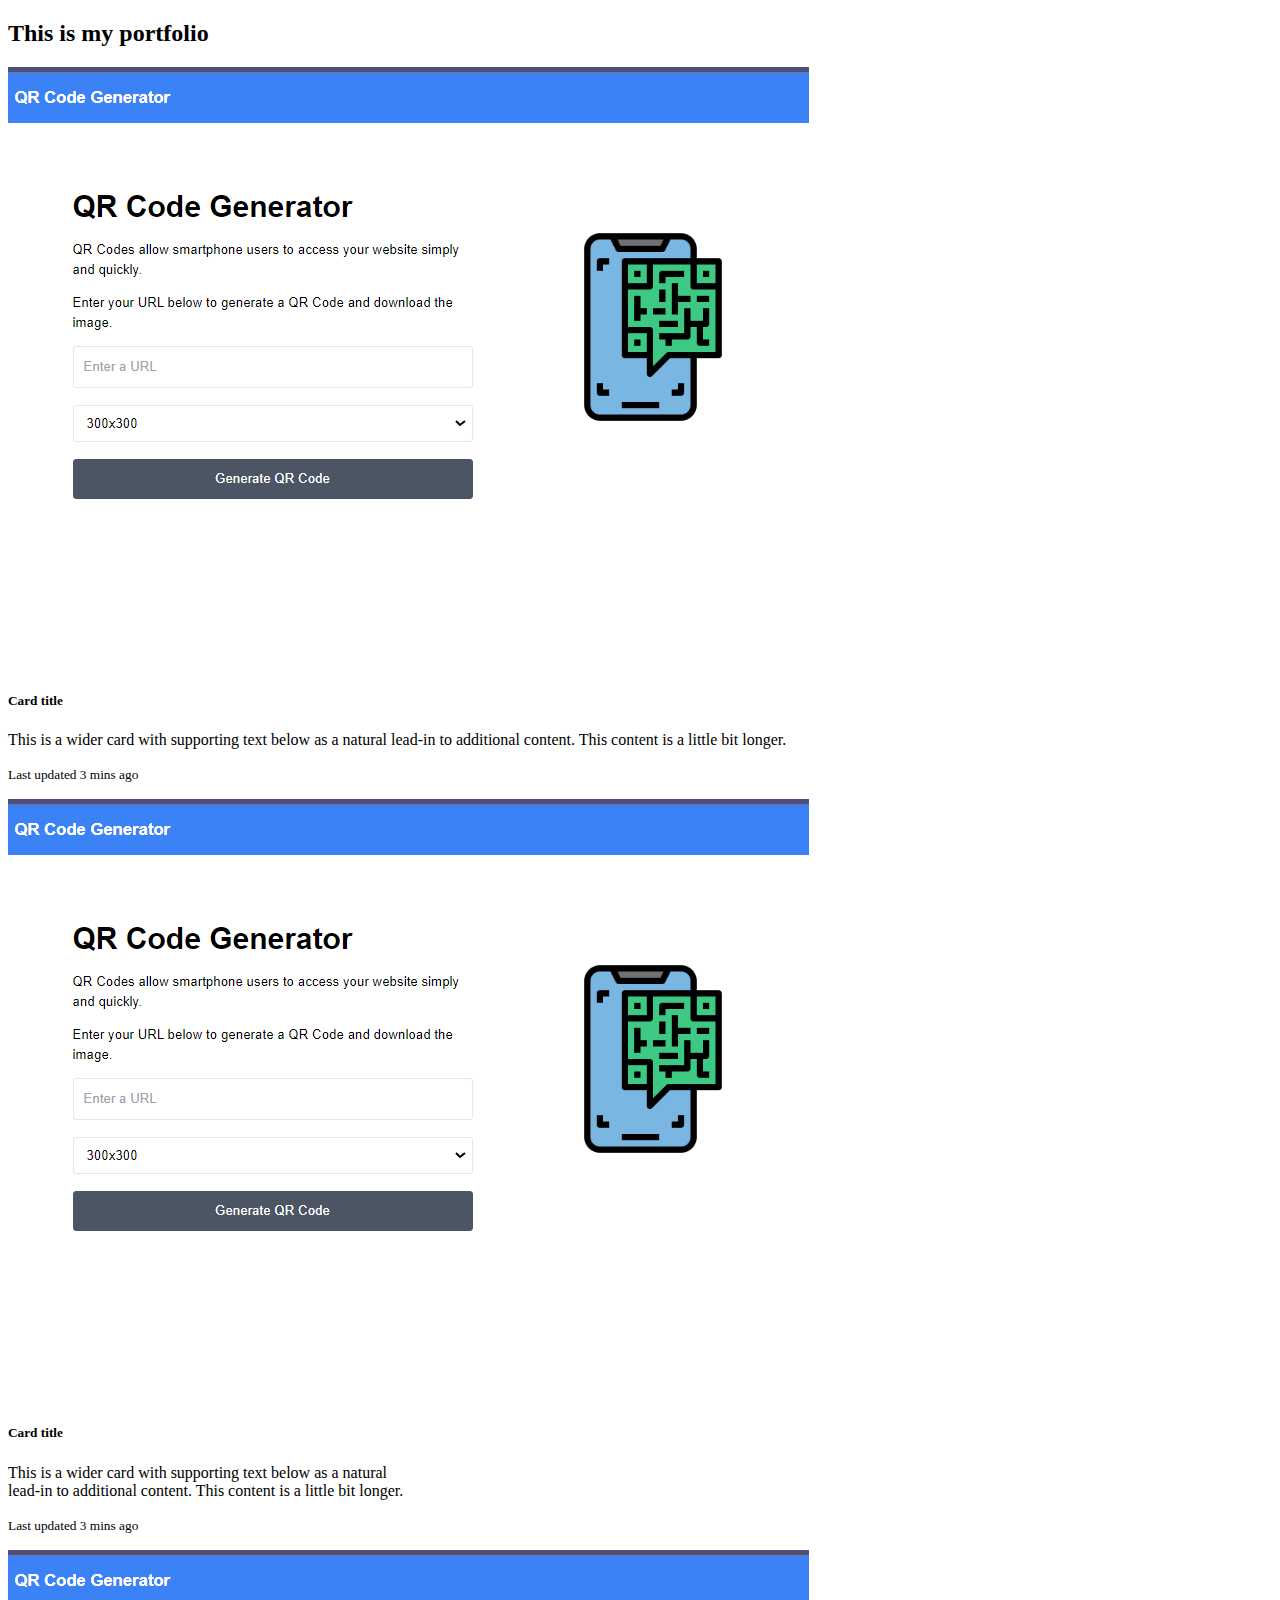
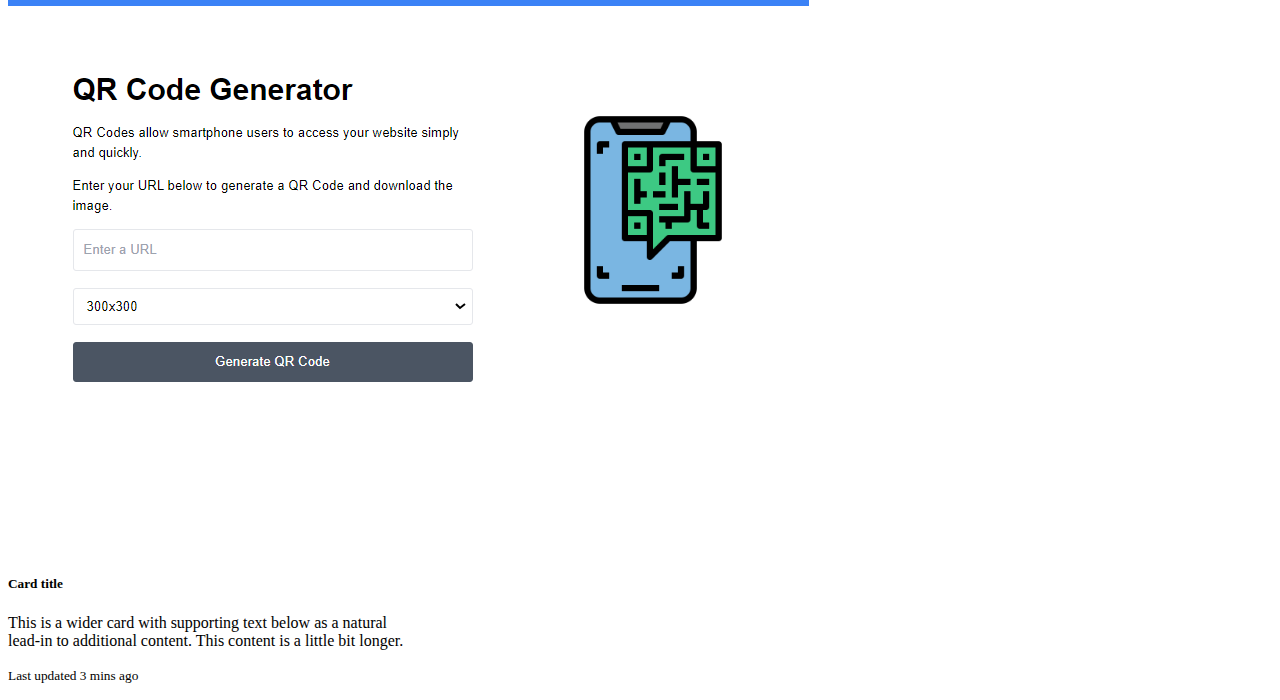
<file: newPortfolio.html>
<!DOCTYPE html>
<html lang="en">
<head>
    <meta charset="UTF-8">
    <meta name="viewport" content="width=device-width, initial-scale=1.0">
    <title>NewPortfolio</title>
    <link href="https://cdn.jsdelivr.net/npm/bootstrap@5.0.2/dist/css/bootstrap.min.css" rel="stylesheet" integrity="sha384-EVSTQN3/azprG1Anm3QDgpJLIm9Nao0Yz1ztcQTwFspd3yD65VohhpuuCOmLASjC" crossorigin="anonymous">



    <style>
        .card {
            max-width: 400px;
        }
    </style>


</head>
<body>


    <h2>This is my portfolio</h2>

    <div class="portfolio-grid"
    <div class="card ">
        <img src="portfolio/assets/img/portfolio/qrcode-portfolio.png" class="card-img-top" alt="...">
        <div class="card-body">
          <h5 class="card-title">Card title</h5>
          <p class="card-text">This is a wider card with supporting text below as a natural lead-in to additional content. This content is a little bit longer.</p>
          <p class="card-text"><small class="text-muted">Last updated 3 mins ago</small></p>
        </div>
      </div>


      <div class="card ">
        <img src="portfolio/assets/img/portfolio/qrcode-portfolio.png" class="card-img-top" alt="...">
        <div class="card-body">
          <h5 class="card-title">Card title</h5>
          <p class="card-text">This is a wider card with supporting text below as a natural lead-in to additional content. This content is a little bit longer.</p>
          <p class="card-text"><small class="text-muted">Last updated 3 mins ago</small></p>
        </div>
      </div>


      <div class="card ">
        <img src="portfolio/assets/img/portfolio/qrcode-portfolio.png" class="card-img-top" alt="...">
        <div class="card-body">
          <h5 class="card-title">Card title</h5>
          <p class="card-text">This is a wider card with supporting text below as a natural lead-in to additional content. This content is a little bit longer.</p>
          <p class="card-text"><small class="text-muted">Last updated 3 mins ago</small></p>
        </div>
      </div>
    
    
    


      <script src="https://cdn.jsdelivr.net/npm/@popperjs/core@2.9.2/dist/umd/popper.min.js" integrity="sha384-IQsoLXl5PILFhosVNubq5LC7Qb9DXgDA9i+tQ8Zj3iwWAwPtgFTxbJ8NT4GN1R8p" crossorigin="anonymous"></script>
<script src="https://cdn.jsdelivr.net/npm/bootstrap@5.0.2/dist/js/bootstrap.min.js" integrity="sha384-cVKIPhGWiC2Al4u+LWgxfKTRIcfu0JTxR+EQDz/bgldoEyl4H0zUF0QKbrJ0EcQF" crossorigin="anonymous"></script>
</body>
</html>
</file>
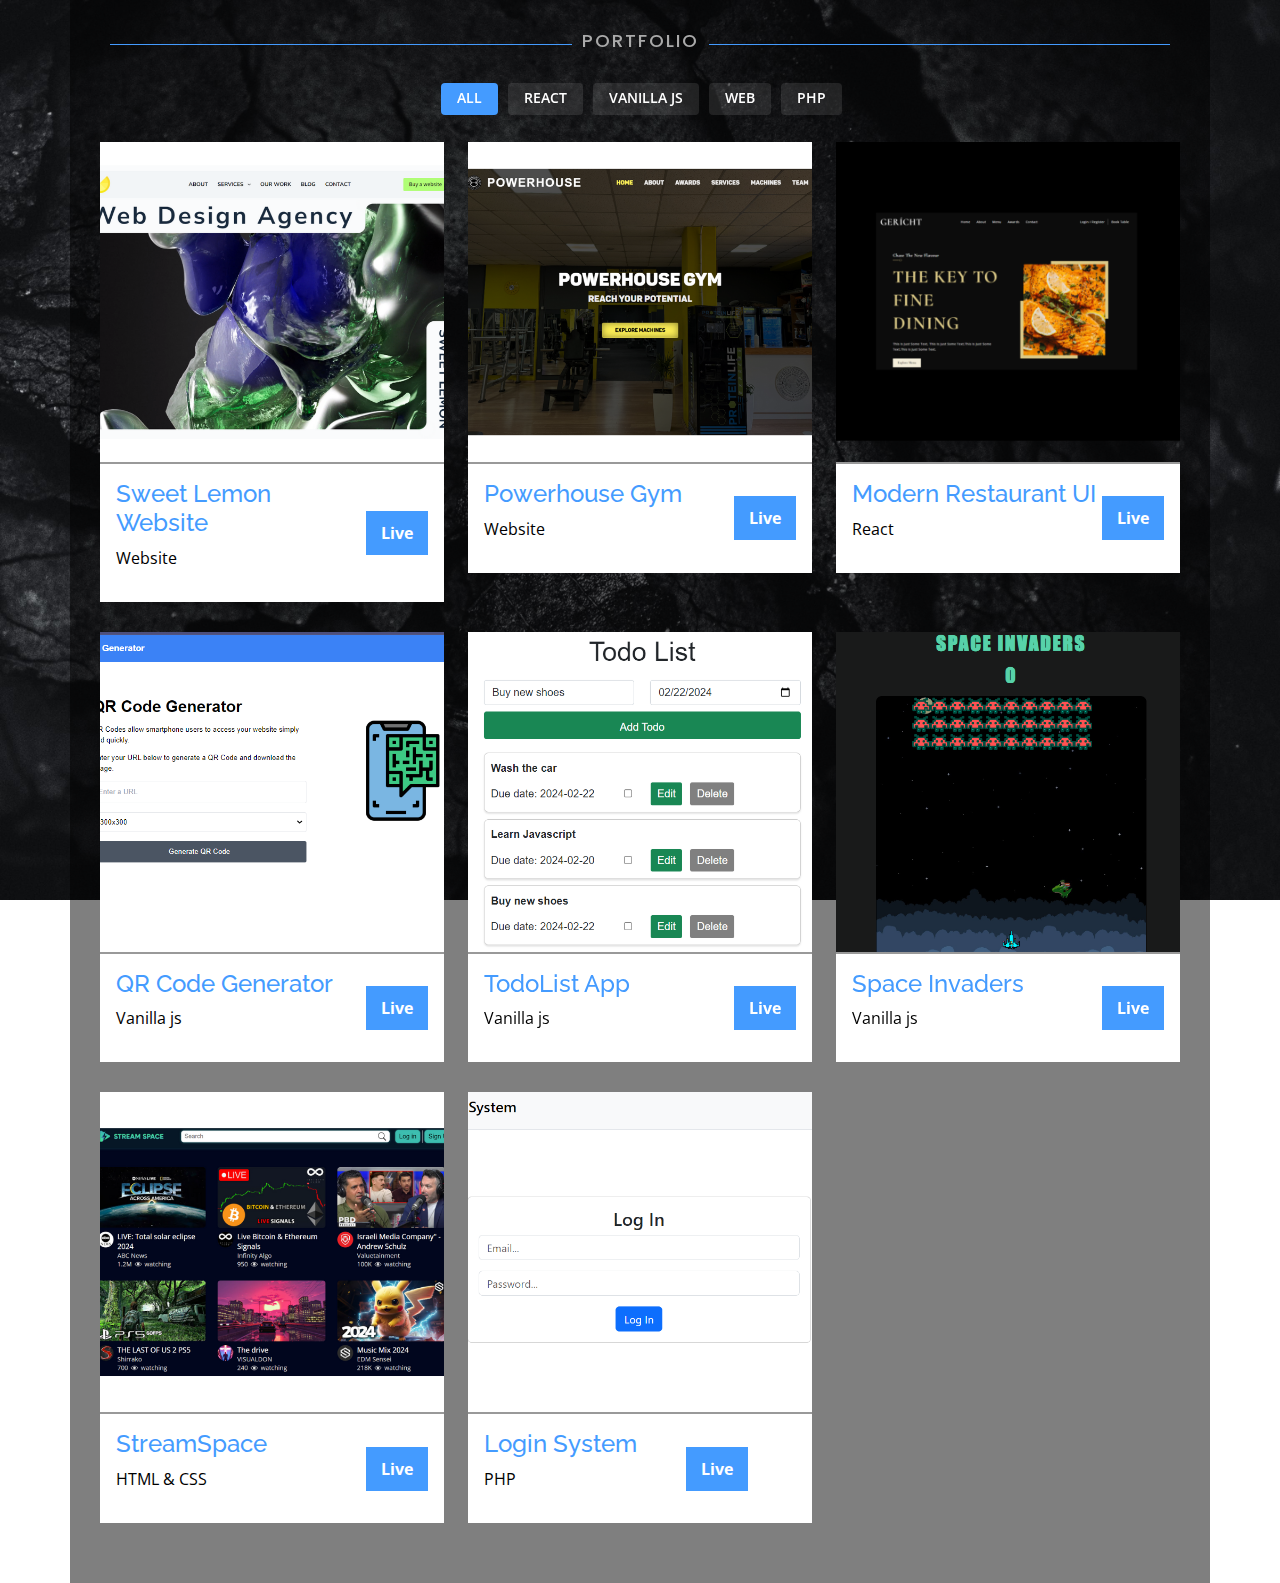
<file: portfolio.html>
<!DOCTYPE html>
<html lang="en">

<head>
  <meta charset="utf-8">
  <meta content="width=device-width, initial-scale=1.0" name="viewport">

  <title>Portfolio</title>
  <meta content="" name="description">
  <meta content="" name="keywords">

  <!-- Favicons -->
  <!--
  <link href="portfolio/assets/img/favicon.png" rel="icon">
  <link href="portfolio/assets/img/apple-touch-icon.png" rel="apple-touch-icon">
  -->
  <!-- Google Fonts -->
  <link href="https://fonts.googleapis.com/css?family=Open+Sans:300,300i,400,400i,600,600i,700,700i|Raleway:300,300i,400,400i,500,500i,600,600i,700,700i|Poppins:300,300i,400,400i,500,500i,600,600i,700,700i" rel="stylesheet">

  <!-- Vendor CSS Files -->
  <link href="portfolio/assets/vendor/bootstrap/css/bootstrap.min.css" rel="stylesheet">
  <link href="portfolio/assets/vendor/bootstrap-icons/bootstrap-icons.css" rel="stylesheet">
  <link href="portfolio/assets/vendor/boxicons/css/boxicons.min.css" rel="stylesheet">
  <link href="portfolio/assets/vendor/glightbox/css/glightbox.min.css" rel="stylesheet">
  <link href="portfolio/assets/vendor/remixicon/remixicon.css" rel="stylesheet">
  <link href="portfolio/assets/vendor/swiper/swiper-bundle.min.css" rel="stylesheet">

  <!-- Template Main CSS File -->
  <link href="portfolio/assets/css/style.css" rel="stylesheet">
</head>

<body>


  <!-- ======= Portfolio Section ======= -->
  <section id="portfolio" class="portfolio">
    <div class="container">

      <div class="section-title">
        <h2>Portfolio</h2>
      </div>

      <div class="row">
        <div class="col-lg-12 d-flex justify-content-center">
          <ul id="portfolio-flters">
            <li data-filter="*" class="filter-active">All</li>
            <li data-filter=".filter-react">React</li>
            <li data-filter=".filter-js">Vanilla js</li>
            <li data-filter=".filter-web">Web</li>
            <li data-filter=".filter-php">PHP</li>
          </ul>
        </div>
      </div>

      <div class="row portfolio-container">


           
      <!--Portfolio Item-->
      <div class="col-lg-4 col-md-6 portfolio-item filter-web">
        <img src="portfolio/assets/img/portfolio/sweetlemon.png" class="img-fluid" alt="">
        <div class="portfolio-info">
          <div class="info">
            <h4>Sweet Lemon Website</h4>
            <p>Website</p>
          </div>
          <div class="portfolio-links">
            <a href="https://sweetlemon.pro" target="_blank">
              <button class="demo-button">
                Live
              </button>
            </a>
          </div>
        </div>
    </div><!--End Portfolio Item-->


     <!--Portfolio Item-->
     <div class="col-lg-4 col-md-6 portfolio-item filter-web">
      <img src="portfolio/assets/img/portfolio/powerhouse.al.png" class="img-fluid" alt="">
      <div class="portfolio-info">
        <div class="info">
          <h4>Powerhouse Gym</h4>
          <p>Website</p>
        </div>
        <div class="portfolio-links">
          <a href="https://powerhouse.al" target="_blank">
            <button class="demo-button">
              Live
            </button>
          </a>
        </div>
      </div>
  </div><!--End Portfolio Item-->


           <!--Portfolio Item-->
           <div class="col-lg-4 col-md-6 portfolio-item filter-react">
            <img src="portfolio/assets/img/portfolio/gericht.png" class="img-fluid" alt="">
            <div class="portfolio-info">
              <div class="info">
                <h4>Modern Restaurant UI</h4>
                <p>React</p>
              </div>
              <div class="portfolio-links">
                <a href="https://sabian2224.github.io/rest-template/" target="_blank">
                  <button class="demo-button">
                    Live
                  </button>
                </a>
              </div>
            </div>
        </div><!--End Portfolio Item-->


        <!--Portfolio Item-->
        <div class="col-lg-4 col-md-6 portfolio-item filter-js">
            <img src="portfolio/assets/img/portfolio/qrcode-portfolio.png" class="img-fluid" alt="">
            <div class="portfolio-info">
              <div class="info">
                <h4>QR Code Generator</h4>
                <p>Vanilla js</p>
              </div>
              <div class="portfolio-links">
                <a href="https://sabian2224.github.io/qrcode/" target="_blank">
                  <button class="demo-button">
                    Live
                  </button>
                </a>
              </div>
            </div>
        </div><!--End Portfolio Item-->

        
      <!--Portfolio Item-->
      <div class="col-lg-4 col-md-6 portfolio-item filter-js">
        <img src="portfolio/assets/img/portfolio/todolist.png" class="img-fluid" alt="">
        <div class="portfolio-info">
          <div class="info">
            <h4>TodoList App</h4>
            <p>Vanilla js</p>
          </div>
          <div class="portfolio-links">
            <a href="https://sabian2224.github.io/TodoList-App/" target="_blank">
              <button class="demo-button">
                Live
              </button>
            </a>
          </div>
        </div>
    </div><!--End Portfolio Item-->


    
      <!--Portfolio Item-->
      <!--
      <div class="col-lg-4 col-md-6 portfolio-item filter-web">
        <img src="portfolio/assets/img/portfolio/automarket.png" class="img-fluid" alt="">
        <div class="portfolio-info">
          <div class="info">
            <h4>AutoMarket</h4>
            <p>HTML CSS Bootstrap</p>
          </div>
          <div class="portfolio-links">
            <a href="https://sabian2224.github.io/AutoMarket" target="_blank">
              <button class="demo-button">
                Live
              </button>
            </a>
          </div>
        </div>
    </div>--><!--End Portfolio Item-->


        
        <!--Portfolio Item-->
        <!--
        <div class="col-lg-4 col-md-6 portfolio-item filter-react">
            <img src="portfolio/assets/img/portfolio/airbnb.png" class="img-fluid" alt="">
            <div class="portfolio-info">
              <div class="info">
                <h4>airbnb Clone</h4>
                <p>React</p>
              </div>
              <div class="portfolio-links">
                <a href="https://65c15194f25be421baa68985--merry-duckanoo-b9e9c4.netlify.app/" target="_blank">
                  <button class="demo-button">
                    Live
                  </button>
                </a>
              </div>
            </div>
        </div>--><!--End Portfolio Item-->



         <!--Portfolio Item-->
         <div class="col-lg-4 col-md-6 portfolio-item filter-js">
          <img src="portfolio/assets/img/portfolio/spaceinvaders.png" class="img-fluid" alt="">
          <div class="portfolio-info">
            <div class="info">
              <h4>Space Invaders</h4>
              <p>Vanilla js</p>
            </div>
            <div class="portfolio-links">
              <a href="https://sabian2224.github.io/spaceInvaders" target="_blank">
                <button class="demo-button">
                  Live
                </button>
              </a>
            </div>
          </div>
      </div><!--End Portfolio Item-->


      <!--Portfolio Item-->
      <div class="col-lg-4 col-md-6 portfolio-item filter-web">
        <img src="portfolio/assets/img/portfolio/streamspace.png" class="img-fluid" alt="">
        <div class="portfolio-info">
          <div class="info">
            <h4>StreamSpace</h4>
            <p>HTML & CSS</p>
          </div>
          <div class="portfolio-links">
            <a href="https://sabian2224.github.io/StreamSpace" target="_blank">
              <button class="demo-button">
                Live
              </button>
            </a>
          </div>
        </div>
    </div><!--End Portfolio Item-->


    


    

       
      <!--Portfolio Item-->
      <div class="col-lg-4 col-md-6 portfolio-item filter-js">
        <img src="portfolio/assets/img/portfolio/login.png" class="img-fluid" alt="">
        <div class="portfolio-info">
          <div class="info">
            <h4>Login System</h4>
            <p>PHP</p>
          </div>
          <div class="portfolio-links">
           <a href="https://github.com/sabian2224/Login-system" target="_blank">
              <button class="demo-button">
                Live
              </button>
           <!-- </a>-->
          </div>
        </div>
    </div><!--End Portfolio Item-->


    


        

      
<!--
        <div class="col-lg-4 col-md-6 portfolio-item filter-web">
          <div class="portfolio-wrap">
            <img src="portfolio/assets/img/portfolio/streamspace.png" class="img-fluid" alt="">
            <div class="portfolio-info">
              <h4>Web 2</h4>
              <p>Web</p>
              <div class="portfolio-links">
                <a href="portfolio/assets/img/portfolio/streamspace.png" data-gallery="portfolioGallery" class="portfolio-lightbox" title="Web 2"><i class="bx bx-plus"></i></a>
                <a href="portfolio-details.html" data-gallery="portfolioDetailsGallery" data-glightbox="type: external" class="portfolio-details-lightbox" title="Portfolio Details"><i class="bx bx-link"></i></a>
              </div>
            </div>
          </div>
        </div>
      -->
        <!--

        <div class="col-lg-4 col-md-6 portfolio-item filter-app">
          <div class="portfolio-wrap">
            <img src="portfolio/assets/img/portfolio/react.png" class="img-fluid" alt="">
            <div class="portfolio-info">
              <h4>App 3</h4>
              <p>App</p>
              <div class="portfolio-links">
                <a href="portfolio/assets/img/portfolio/react.png" data-gallery="portfolioGallery" class="portfolio-lightbox" title="App 3"><i class="bx bx-plus"></i></a>
                <a href="portfolio-details.html" data-gallery="portfolioDetailsGallery" data-glightbox="type: external" class="portfolio-details-lightbox" title="Portfolio Details"><i class="bx bx-link"></i></a>
              </div>
            </div>
          </div>
        </div>-->

     
     


        <!--
        <div class="col-lg-4 col-md-6 portfolio-item filter-web">
          <div class="portfolio-wrap">
            <img src="portfolio/assets/img/portfolio/htmlAndCss.jpg" class="img-fluid" alt="">
            <div class="portfolio-info">
              <h4>Web 3</h4>
              <p>Web</p>
              <div class="portfolio-links">
                <a href="portfolio/assets/img/portfolio/htmlAndCss.jpg" data-gallery="portfolioGallery" class="portfolio-lightbox" title="Web 3"><i class="bx bx-plus"></i></a>
                <a href="portfolio-details.html" data-gallery="portfolioDetailsGallery" data-glightbox="type: external" class="portfolio-details-lightbox" title="Portfolio Details"><i class="bx bx-link"></i></a>
              </div>
            </div>
          </div>
        </div>-->

      </div>

    </div>
  </section><!-- End Portfolio Section -->


  <!-- Vendor JS Files -->

  <script src="portfolio/assets/vendor/purecounter/purecounter_vanilla.js"></script>
  <script src="portfolio/assets/vendor/bootstrap/js/bootstrap.bundle.min.js"></script>
  <script src="portfolio/assets/vendor/glightbox/js/glightbox.min.js"></script>
  <script src="portfolio/assets/vendor/isotope-layout/isotope.pkgd.min.js"></script>
  <script src="portfolio/assets/vendor/swiper/swiper-bundle.min.js"></script>
  <script src="portfolio/assets/vendor/waypoints/noframework.waypoints.js"></script>
  <script src="portfolio/assets/vendor/php-email-form/validate.js"></script>
 

  <!-- Template Main JS File -->
  <script src="portfolio/assets/js/main.js"></script>

</body>

</html>
</file>
<file: portfolio/assets/css/style.css>
/*General*/

body {
  font-family: "Open Sans", sans-serif;
  background-color: #040404;
  color: #fff;
  position: relative;
  background: transparent;
}


body::before {
  content: "";
  position: fixed;
  background: #040404 url("../img/black-stone.jpg") top right no-repeat;
  background-size: cover;
  left: 0;
  right: 0;
  top: 0;
  height: 100vh;
  z-index: -1;
}


@media (min-width: 1024px) {
  body::before {
    background-attachment: fixed;
  }
}

a {
  color: #18d26e;
  text-decoration: none;
}

a:hover {
  color: #35e888;
  text-decoration: none;
}

h1,
h2,
h3,
h4,
h5,
h6 {
  font-family: "Raleway", sans-serif;
}


section .container {
  background: rgba(0, 0, 0, 0.5);
  padding: 30px;
  min-height: 1000px;
}

@media (max-width: 768px) {
  section {
    top: 120px;
  }

  section.section-show {
    top: 80px;
  }
}

.section-title h2 {
  display: flex;
  font-size: 18px;
  font-weight: 500;
  padding: 0;
  line-height: 1px;
  margin: 0 0 20px 0;
  letter-spacing: 2px;
  text-transform: uppercase;
  color: #aaaaaa;
  font-family: "Poppins", sans-serif;
  text-align: center;
  margin-top: 10px;
  margin-bottom: 2rem;
}

.section-title h2:before {
  content: "";
  flex: 1;
  height: 1px;
  display: inline-block;
  background: rgb(68, 155, 255);
  margin: 4px 10px;
}

.section-title h2::after {
  content: "";
 flex: 1;
  height: 1px;
  display: inline-block;
  background: rgb(68, 155, 255);
  margin: 4px 10px;
}

.section-title p {
  margin: 0;
  margin: -15px 0 15px 0;
  font-size: 36px;
  font-weight: 700;
  text-transform: uppercase;
  font-family: "Poppins", sans-serif;
  color: #fff;
}

/*--------------------------------------------------------------
# Portfolio
--------------------------------------------------------------*/
.portfolio .portfolio-item {
  margin-bottom: 30px;
}

.portfolio #portfolio-flters {
  padding: 0;
  margin: 0 auto 15px auto;
  list-style: none;
  text-align: center;
  border-radius: 50px;
  padding: 2px 15px;
}

.portfolio .img-fluid {
  height: 320px;
  width: 100%;

  object-fit: cover;
  object-position: center;
}


.portfolio #portfolio-flters li {
  cursor: pointer;
  display: inline-block;
  padding: 8px 16px 10px 16px;
  font-size: 14px;
  font-weight: 600;
  line-height: 1;
  text-transform: uppercase;
  color: #fff;
  background: rgba(255, 255, 255, 0.1);
  margin: 0 3px 10px 3px;
  transition: all 0.3s ease-in-out;
  border-radius: 4px;
}

.portfolio #portfolio-flters li:hover,
.portfolio #portfolio-flters li.filter-active {
  background: rgb(68, 155, 255);
}

.portfolio #portfolio-flters li:last-child {
  margin-right: 0;
}

.portfolio .portfolio-wrap {
  transition: 0.3s;
  position: relative;
  overflow: hidden;
  z-index: 1;
  background: rgba(0, 0, 0, 0.6);
}

.portfolio .portfolio-wrap::before {
  content: "";
  background: rgba(0, 0, 0, 0.6);
  position: absolute;
  left: 30px;
  right: 30px;
  top: 30px;
  bottom: 30px;
  height: 50px;
  transition: all ease-in-out 0.3s;
  z-index: 2;
  opacity: 0;
}

.portfolio .portfolio-wrap .portfolio-info {
  opacity: 0;
  position: absolute;
  top: 0;
  left: 0;
  right: 0;
  bottom: 0;
  text-align: center;
  z-index: 3;
  transition: all ease-in-out 0.3s;
  display: flex;
  flex-direction: column;
  justify-content: center;
  align-items: center;
  background-color: white;
}

.portfolio-info {
  background-color: white;
  color: black;
  padding: 1rem;
  display: flex;
  justify-content: space-between;
  border-top: 2px solid rgba(0, 0, 0, 0.4);
}

.portfolio-button {
  background-color: #000000;
}



.portfolio .portfolio-wrap .portfolio-info::before {
  display: block;
  content: "";
  width: 48px;
  height: 48px;
  position: absolute;
  top: 35px;
  left: 35px;
  border-top: 3px solid #fff;
  border-left: 3px solid #fff;
  transition: all 0.5s ease 0s;
  z-index: 9994;
}

.portfolio .portfolio-wrap .portfolio-info::after {
  display: block;
  content: "";
  width: 48px;
  height: 48px;
  position: absolute;
  bottom: 35px;
  right: 35px;
  border-bottom: 3px solid #fff;
  border-right: 3px solid #fff;
  transition: all 0.5s ease 0s;
  z-index: 9994;
}

.portfolio .portfolio-wrap .portfolio-info h4 {
  font-size: 20px;
  color: #fff;
  font-weight: 600;
}

.portfolio .portfolio-wrap .portfolio-info p {
  color: #ffffff;
  font-size: 14px;
  text-transform: uppercase;
  padding: 0;
  margin: 0;
}

.portfolio .portfolio-wrap .portfolio-links {
  text-align: center;
  z-index: 4;
}

.portfolio .portfolio-wrap .portfolio-links a {
  color: #fff;
  margin: 0 2px;
  font-size: 28px;
  display: inline-block;
  transition: 0.3s;
}

.portfolio .portfolio-wrap .portfolio-links a:hover {
  color: #63eda3;
}

.portfolio .portfolio-wrap:hover::before {
  top: 0;
  left: 0;
  right: 0;
  bottom: 0;
  opacity: 1;
}

.portfolio .portfolio-wrap:hover .portfolio-info {
  opacity: 1;
}

.portfolio .portfolio-wrap:hover .portfolio-info::before {
  top: 15px;
  left: 15px;
}

.portfolio .portfolio-wrap:hover .portfolio-info::after {
  bottom: 15px;
  right: 15px;
}





/*--------------------------------------------------------------
# Portfolio Details
--------------------------------------------------------------*/
.portfolio-details {
  color: white;
  padding-top: 40px;
  background: rgba(0, 0, 0, 0.8);
  position: fixed;
  left: 0;
  right: 0;
  top: 0;
  bottom: 0;
  overflow-y: auto;
}
.portfolio-details h1,
h2,
h3,
h4,
h5,
h6 {
  color: rgb(68, 155, 255);
}

.portfolio-details a {
  color: rgb(68, 155, 255);
}

.portfolio-details .container {
  padding-top: 20px;
  padding-bottom: 40px;
}

.portfolio-details .portfolio-title {
  font-size: 26px;
  font-weight: 700;
  margin-bottom: 20px;
}

.portfolio-details .portfolio-info {
  padding-top: 45px;
}

.portfolio-info {
  display: flex;
  align-items: center;
}

.demo-button {
  background-color: rgb(68, 155, 255);
  color: white;
  border: none;
  padding: 10px 15px;
  font-weight: bold;
  transition: background-color 0.15s;
}

.demo-button:hover {
  background-color: rgba(0, 0, 0, 0.3);
}




.portfolio-details .portfolio-info h3 {
  font-size: 22px;
  font-weight: 400;
  margin-bottom: 20px;
}

.portfolio-details .portfolio-info ul {
  list-style: none;
  padding: 0;
  font-size: 15px;
}

.portfolio-details .portfolio-info ul li+li {
  margin-top: 10px;
}

.portfolio-details .portfolio-info p {
  font-size: 15px;
  padding: 15px 0 0 0;
}

@media (max-width: 992px) {
  .portfolio-details .portfolio-info {
    padding-top: 20px;
  }
}

.portfolio-details .swiper-pagination {
  margin-top: 20px;
  position: relative;
}

.portfolio-details .swiper-pagination .swiper-pagination-bullet {
  width: 12px;
  height: 12px;
  opacity: 1;
  background-color: rgba(255, 255, 255, 0.3);
}

.portfolio-details .swiper-pagination .swiper-pagination-bullet-active {
  background-color: #18d26e;
}
</file>
